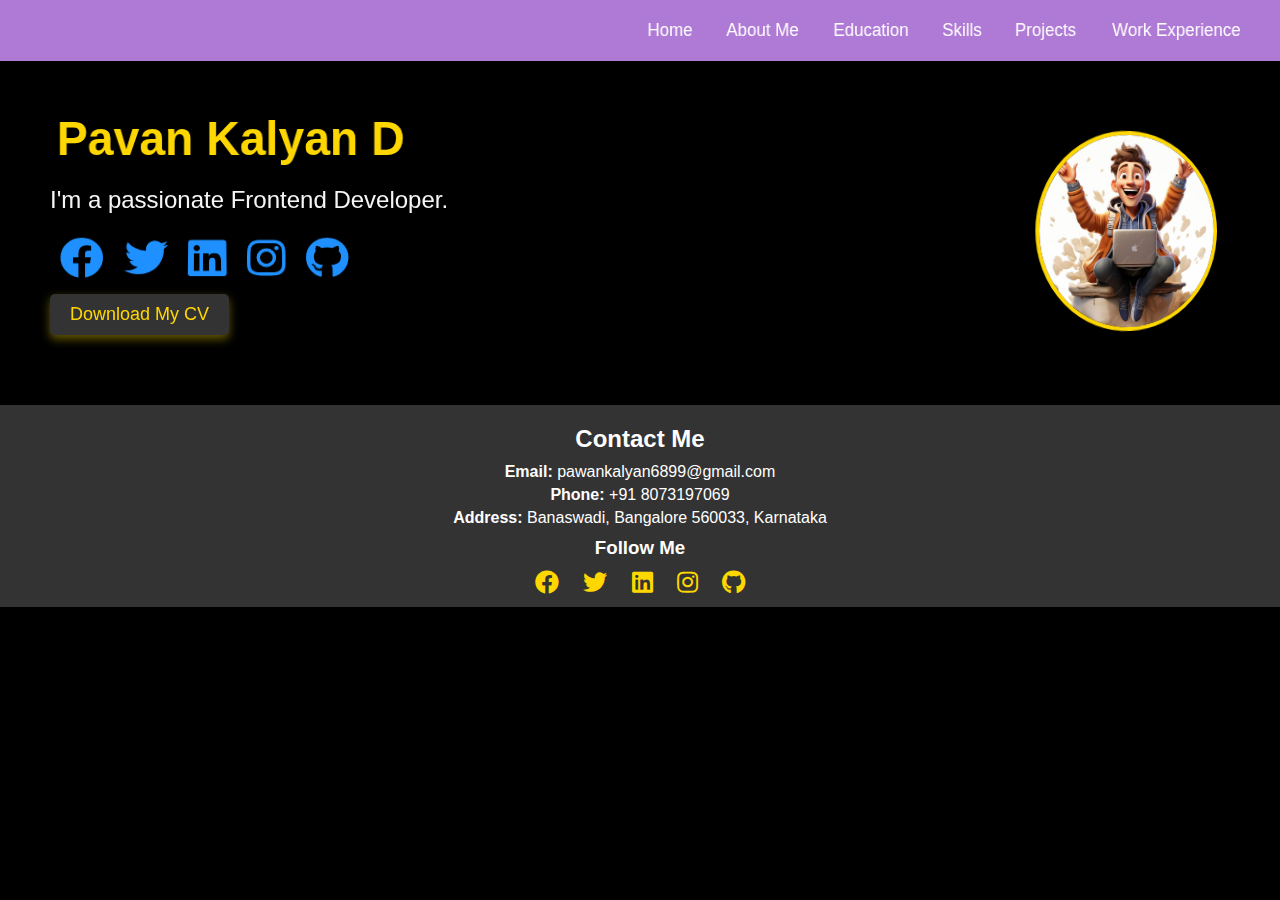
<file: index.html>
<!DOCTYPE html>
<html lang="en">

<head>
    <meta charset="UTF-8">
    <meta name="viewport" content="width=device-width, initial-scale=1.0">
    <title>Portfolio</title>
    <link rel="icon" type="png" href="portfolio.png">

    <link rel="stylesheet" href="styles.css">
    <link rel="stylesheet" href="https://cdnjs.cloudflare.com/ajax/libs/font-awesome/5.15.4/css/all.min.css">

    <style>

      

        /* Responsive Media Queries */
        @media (max-width: 1200px) {
            .navbar {
                padding: 8px; /* Smaller padding for larger tablets */
            }

            .hero-content h1 {
                font-size: 36px; /* Adjust heading size */
            }

            .hero-content p {
                font-size: 18px; /* Adjust paragraph size */
            }
        }

        @media (max-width: 992px) {
            .navbar {
                flex-direction: column; /* Stack navbar items */
                align-items: center; /* Center align */
            }

            .nav-link {
                margin: 5px 0; /* Spacing between nav items */
            }

            .hero-content h1 {
                font-size: 32px; /* Adjust heading size */
            }
        }

        /* Circular Image Style */
        .profile-image {
            width: 200px; /* Set width of the image */
            height: 200px; /* Set height of the image to be the same as width */
            border-radius: 50%; /* Make the image circular */
            object-fit: cover; /* Ensure the image fills the circle */
            border: 4px solid gold; /* Gold border */
        }

        footer {
            background-color: #333; /* Dark background */
            color: white; /* Text color */
            padding: 10px; /* Padding for the footer */
            text-align: center; /* Centered text */
            
        }

        footer h2,
        footer h3 {
            margin: 10px 0; /* Margin for headings */
        }

        footer p {
            margin: 5px 0; /* Margin for paragraph text */
        }

        .footer-social-icons {
            margin-top: 10px; /* Margin for social icons */
        }

        .footer-social-icons a {
            color: gold; /* Social icons color */
            margin: 0 10px; /* Space between icons */
            font-size: 24px; /* Size for social icons */
        }

        .footer-social-icons a:hover {
            color: gold; /* Hover color for icons */
        }
    </style>
</head>

<body>

    <header>
        <!-- Navbar -->
        <nav class="navbar navbar-expand-lg fixed-top">
            <div class="container">
                <div class="collapse navbar-collapse" id="navbarNav">
                    <ul class="navbar-nav ms-auto">
                        <li class="nav-item">
                            <a class="nav-link" href="index.html">Home</a>
                        </li>
                        <li class="nav-item">
                            <a class="nav-link" href="about.html">About Me</a>
                        </li>
                        <li class="nav-item">
                            <a class="nav-link" href="education.html">Education</a>
                        </li>
                        <li class="nav-item">
                            <a class="nav-link" href="skills.html">Skills</a>
                        </li>
                        <li class="nav-item">
                            <a class="nav-link" href="projects.html">Projects</a>
                        </li>
                        <li class="nav-item">
                            <a class="nav-link" href="experience.html">Work Experience</a>
                        </li>
                    </ul>
                </div>
            </div>
        </nav>
    </header>

    <section id="home" class="hero">
        <div class="hero-content">
            <h1 style="color: gold;">Pavan Kalyan D</h1>
            <p>I'm a passionate Frontend Developer.</p>

            <!-- Social Icons -->
            <div class="social-icons">
                <a href="https://facebook.com" target="_blank"><i class="fab fa-facebook"></i></a>
                <a href="https://twitter.com" target="_blank"><i class="fab fa-twitter"></i></a>
                <a href="https://linkedin.com" target="_blank"><i class="fab fa-linkedin"></i></a>
                <a href="https://instagram.com" target="_blank"><i class="fab fa-instagram"></i></a>
                <a href="https://github.com" target="_blank"><i class="fab fa-github"></i></a>
            </div>

            <!-- Download CV Button -->
            <div class="download-cv">
                <a href="Pavan_Kalyan_D_Frontend developer_CV.pdf" download class="cv-button">Download My CV</a>
            </div>
        </div>

        <div class="hero-image">
            <img src="3d profile.jpg" alt="Pavan Kalyan D" class="profile-image"> <!-- Image with circular style -->
        </div>
    </section>

    <!-- Footer Section -->
    <footer>
        <div class="footer-content">
            <h2>Contact Me</h2>
            <p><strong>Email:</strong> pawankalyan6899@gmail.com</p>
            <p><strong>Phone:</strong> +91 8073197069</p>
            <p><strong>Address:</strong> Banaswadi, Bangalore 560033, Karnataka </p>
        </div>
        <div class="footer-social-icons">
            <h3>Follow Me</h3>
            <a href="https://facebook.com" target="_blank"><i class="fab fa-facebook"></i></a>
            <a href="https://twitter.com" target="_blank"><i class="fab fa-twitter"></i></a>
            <a href="https://linkedin.com" target="_blank"><i class="fab fa-linkedin"></i></a>
            <a href="https://instagram.com" target="_blank"><i class="fab fa-instagram"></i></a>
            <a href="https://github.com" target="_blank"><i class="fab fa-github"></i></a>
        </div>
    </footer>

    <script>
        document.addEventListener('DOMContentLoaded', function () {
            // Fade in effect when the page is loaded
            document.body.classList.add('fade-in');
    
            // Handle link clicks for fade-out and navigation
            const links = document.querySelectorAll('a');
            links.forEach(link => {
                link.addEventListener('click', function (event) {
                    event.preventDefault(); // Prevent default navigation
                    const href = this.getAttribute('href'); // Get the destination href
    
                    // Add fade-out class
                    document.body.classList.add('fade-out');
    
                    // Redirect after fade-out transition
                    setTimeout(() => {
                        window.location.href = href;
                    }, 500); // Match this timeout with the CSS transition duration
                });
            });
        });
    </script>

</body>

</html>
</file>
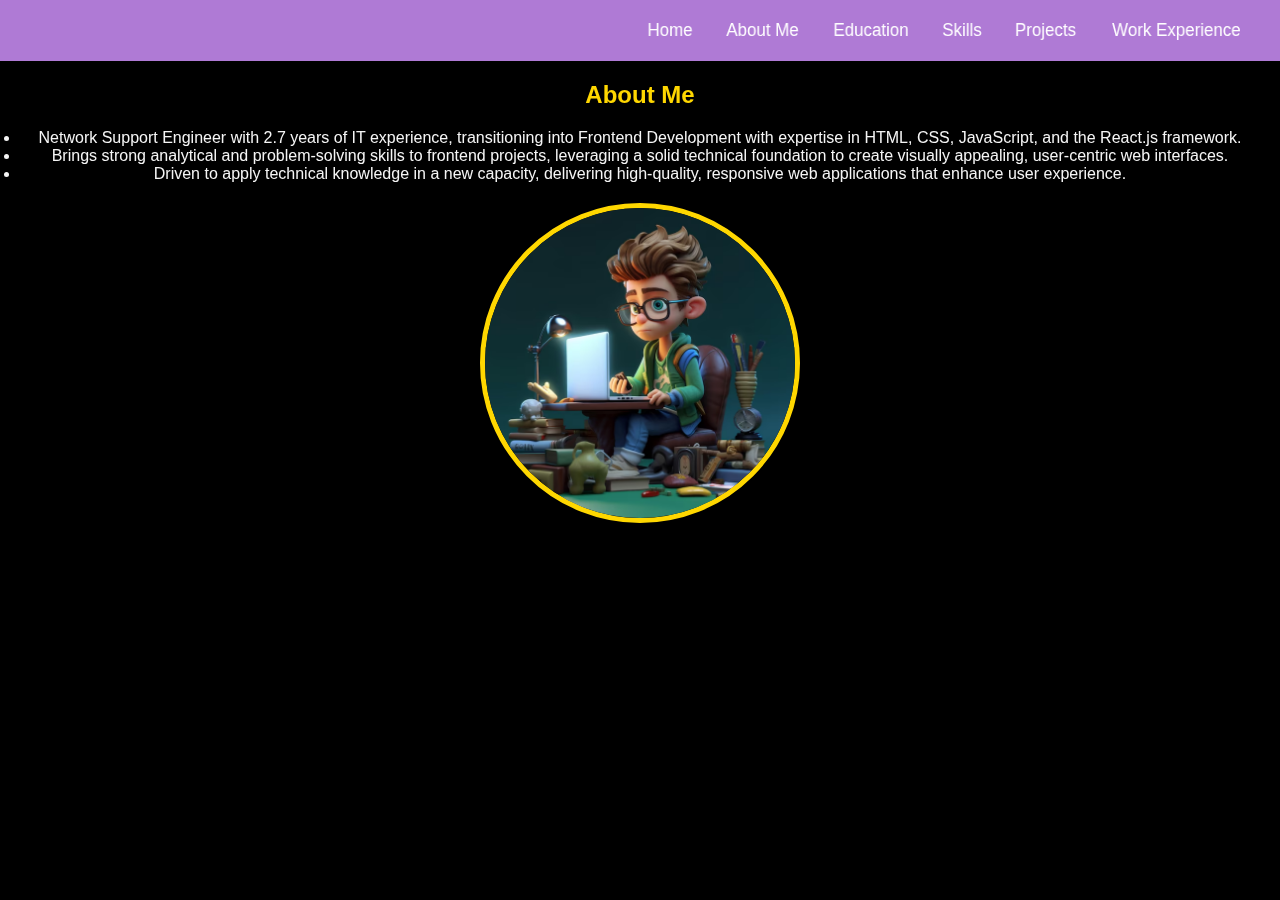
<file: about.html>
<!DOCTYPE html>
<html lang="en">

<head>
    <meta charset="UTF-8">
    <meta name="viewport" content="width=device-width, initial-scale=1.0">
    <title>About Me</title>
    <link rel="stylesheet" href="styles.css"> <!-- Link to external CSS file -->
    <style>

        /* General Reset */
        * {
            margin: 0;
            padding: 0;
            box-sizing: border-box;
        }

        body {
            font-family: 'Arial', sans-serif;
            background-color: black;
            color: whitesmoke;
        }

        header nav ul {
            list-style: none;
            display: flex;
            justify-content: flex-end;
            padding: 20px;
            background-color: #af7ad5;
        }

        header nav ul li {
            margin: 0 15px;
        }

        header nav ul li a {
            color: white;
            text-decoration: none;
            font-size: 18px;
        }

        /* About Section Styles */
        #about {
            padding: 20px; /* Add padding to the about section */
            text-align: center; /* Center the text */
        }

        #about h2 {
            color: gold;
            margin-bottom: 20px; /* Space below the heading */
        }

        #about p {
            margin-bottom: 20px; /* Space below the paragraph */
            line-height: 1.6; /* Improve readability */
        }

        /* Circular Image Wrapper */
        .img-wrapper {
            display: inline-block; /* Center the outer circle */
            width: 320px; /* Width of the wrapper */
            height: 320px; /* Height of the wrapper to make it a square */
            border-radius: 50%; /* Make the wrapper circular */
            border: 5px solid gold; /* Gold border */
            overflow: hidden; /* Hide overflow to maintain circle shape */
            position: relative; /* Position for inner image */
        }

        img {
            width: 100%; /* Make image fill the circular area */
            height: 100%; /* Make image fill the height of the wrapper */
            object-fit: cover; /* Ensure the image covers the wrapper without distortion */
            transition: transform 0.3s ease, box-shadow 0.3s ease; /* Transition for hover effects */
            position: absolute; /* Position it absolutely within the wrapper */
            top: 0;
            left: 0;
        }

        img:hover {
            transform: scale(1.1); /* Slightly enlarge on hover */
            box-shadow: 0 10px 20px rgba(0, 0, 0, 0.3); /* Shadow on hover */
        }

        /* Responsive styles */
        @media (max-width: 1024px) {
            header nav ul {
                flex-direction: column; /* Stack menu items vertically */
                align-items: center; /* Center align the items */
            }

            header nav ul li {
                margin: 5px 0; /* Margin between nav items */
            }

            .img-wrapper {
                width: 250px; /* Adjust width for smaller screens */
                height: 250px; /* Adjust height for smaller screens */
            }

            #about {
                padding: 15px; /* Adjust padding */
            }

            #about h2 {
                font-size: 28px; /* Responsive font size for heading */
            }

            #about p {
                font-size: 16px; /* Responsive font size for paragraphs */
            }
        }

        @media (max-width: 600px) {
            header nav ul {
                padding: 10px; /* Padding for smaller screens */
            }

            #about h2 {
                font-size: 24px; /* Smaller heading font size */
            }

            #about p {
                font-size: 14px; /* Smaller paragraph font size */
            }

            .img-wrapper {
                width: 200px; /* Cap to smaller width */
                height: 200px; /* Cap to smaller height */
            }
        }
    </style>
</head>

<body>

    <header>
        <nav>
            <ul>
                <li><a href="index.html">Home</a></li>
                <li><a href="about.html">About Me</a></li>
                <li><a href="education.html">Education</a></li>
                <li><a href="skills.html">Skills</a></li>
                <li><a href="projects.html">Projects</a></li>
                <li><a href="experience.html">Work Experience</a></li>
            </ul>
        </nav>
    </header>

    <section id="about">
        <h2>About Me</h2>
        <p>
            <li>Network Support Engineer with 2.7 years of IT experience, transitioning into Frontend Development with expertise in HTML, CSS, JavaScript, and the React.js framework.</li>
            <li>Brings strong analytical and problem-solving skills to frontend projects, leveraging a solid technical foundation to create visually appealing, user-centric web interfaces.</li>
            <li>Driven to apply technical knowledge in a new capacity, delivering high-quality, responsive web applications that enhance user experience.</li>
        </p>
        <div class="img-wrapper">
            <img src="abt1.avif" alt="About Me Image">
        </div>
    </section>

    <script>
        document.addEventListener('DOMContentLoaded', function () {
            // Fade in effect when the page is loaded
            document.body.classList.add('fade-in');
    
            // Handle link clicks for fade-out and navigation
            const links = document.querySelectorAll('a');
            links.forEach(link => {
                link.addEventListener('click', function (event) {
                    event.preventDefault(); // Prevent default navigation
                    const href = this.getAttribute('href'); // Get the destination href
    
                    // Add fade-out class
                    document.body.classList.add('fade-out');
    
                    // Redirect after fade-out transition
                    setTimeout(() => {
                        window.location.href = href;
                    }, 500); // Match this timeout with the CSS transition duration
                });
            });
        });
    </script>
</body>

</html>
</file>
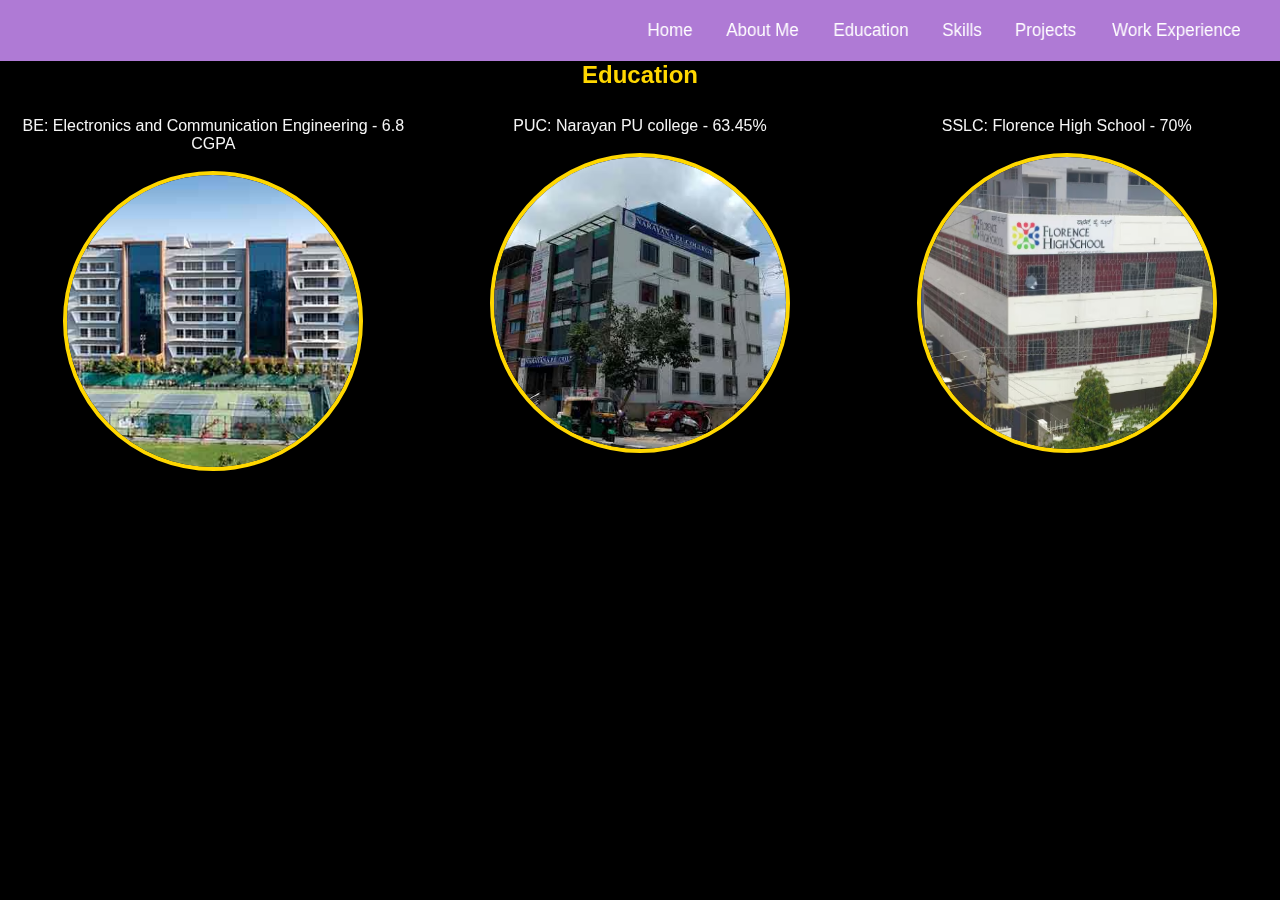
<file: education.html>
<!DOCTYPE html>
<html lang="en">

<head>
    <meta charset="UTF-8">
    <meta name="viewport" content="width=device-width, initial-scale=1.0">
    <title>Education - Pavan Kalyan</title>
    <link rel="stylesheet" href="styles.css">
    <style>

        /* Smooth Transition Styles */
body {
    opacity: 1; /* Ensure body starts fully visible */
    transition: opacity 0.5s ease; /* Smooth opacity transition */
}

.fade-out {
    opacity: 0; /* Fade out effect */
}

.fade-in {
    opacity: 1; /* Fade in effect */
}
        * {
            box-sizing: border-box;
        }

        .row {
            display: flex; /* Use flexbox for horizontal layout */
            flex-wrap: wrap; /* Wrap items on smaller screens */
            justify-content: center; /* Center the columns */
        }

        /* Create columns that sit next to each other */
        .column {
            flex: 33.33%; /* Each column takes up 1/3rd of the row */
            padding: 10px; /* Padding around columns */
            display: flex;
            flex-direction: column;
            align-items: center; /* Center align items in the column */
        }

        .img-wrapper {
            width: 300px; /* Fixed width for circular image containers */
            height: 300px; /* Fixed height for circular image containers */
            border-radius: 50%; /* Make the wrapper circular */
            border: 4px solid gold; /* Gold border */
            overflow: hidden; /* Hide overflow to maintain circle shape */
            display: flex;
            justify-content: center;
            align-items: center;
            position: relative; /* Relative positioning for absolute child */
            animation: float 3s infinite; /* Bubble effect animation */
        }

        img {
            width: 100%; /* Ensure images take full width of their container */
            height: 100%; /* Ensure images take full height of their container */
            object-fit: cover; /* Crop the image to fit the container */
            transition: transform 0.3s ease; /* Smooth scaling effect */
        }

        /* Bubble effect keyframes */
        @keyframes float {
            0% {
                transform: translateY(0);
            }
            50% {
                transform: translateY(-10px);
            }
            100% {
                transform: translateY(0);
            }
        }

        h2 {
            color: gold;
            text-align: center; /* Center the heading */
        }

        p {
            color: whitesmoke;
            text-align: center;
        }

        @media (max-width: 1200px) {
            .navbar {
                padding: 8px; /* Smaller padding for larger tablets */
            }

            .hero-content h1 {
                font-size: 36px; /* Adjust heading size */
            }

            .hero-content p {
                font-size: 18px; /* Adjust paragraph size */
            }
        }

        @media (max-width: 992px) {
            .navbar {
                flex-direction: column; /* Stack navbar items */
                align-items: center; /* Center align */
            }

            .nav-link {
                margin: 5px 0; /* Spacing between nav items */
            }

            .hero-content h1 {
                font-size: 32px; /* Adjust heading size */
            }
        }
    </style>
</head>

<body>
    <header>
        <nav>
            <ul>
                <li><a href="index.html">Home</a></li>
                <li><a href="about.html">About Me</a></li>
                <li><a href="education.html">Education</a></li>
                <li><a href="skills.html">Skills</a></li>
                <li><a href="projects.html">Projects</a></li>
                <li><a href="experience.html">Work Experience</a></li>
            </ul>
        </nav>
    </header>

    <section id="education">
        <h2>Education</h2><br>
        <div class="row">
            <div class="column">
                <p>BE: Electronics and Communication Engineering - 6.8 CGPA</p><br>
                <div class="img-wrapper">
                    <img src="college.jpg" alt="Gopalan college of engineering">
                </div>
            </div>

            <div class="column">
                <p>PUC: Narayan PU college - 63.45%</p><br>
                <div class="img-wrapper">
                    <img src="pu.avif" alt="Narayan PU college">
                </div>
            </div>

            <div class="column">
                <p>SSLC: Florence High School - 70%</p><br>
                <div class="img-wrapper">
                    <img src="school.avif" alt="Florence High School">
                </div>
            </div>
        </div>
    </section>
    <script>
        document.addEventListener('DOMContentLoaded', function () {
            // Fade in effect when the page is loaded
            document.body.classList.add('fade-in');
    
            // Handle link clicks for fade-out and navigation
            const links = document.querySelectorAll('a');
            links.forEach(link => {
                link.addEventListener('click', function (event) {
                    event.preventDefault(); // Prevent default navigation
                    const href = this.getAttribute('href'); // Get the destination href
    
                    // Add fade-out class
                    document.body.classList.add('fade-out');
    
                    // Redirect after fade-out transition
                    setTimeout(() => {
                        window.location.href = href;
                    }, 500); // Match this timeout with the CSS transition duration
                });
            });
        });
    </script>

</body>

</html>
</file>
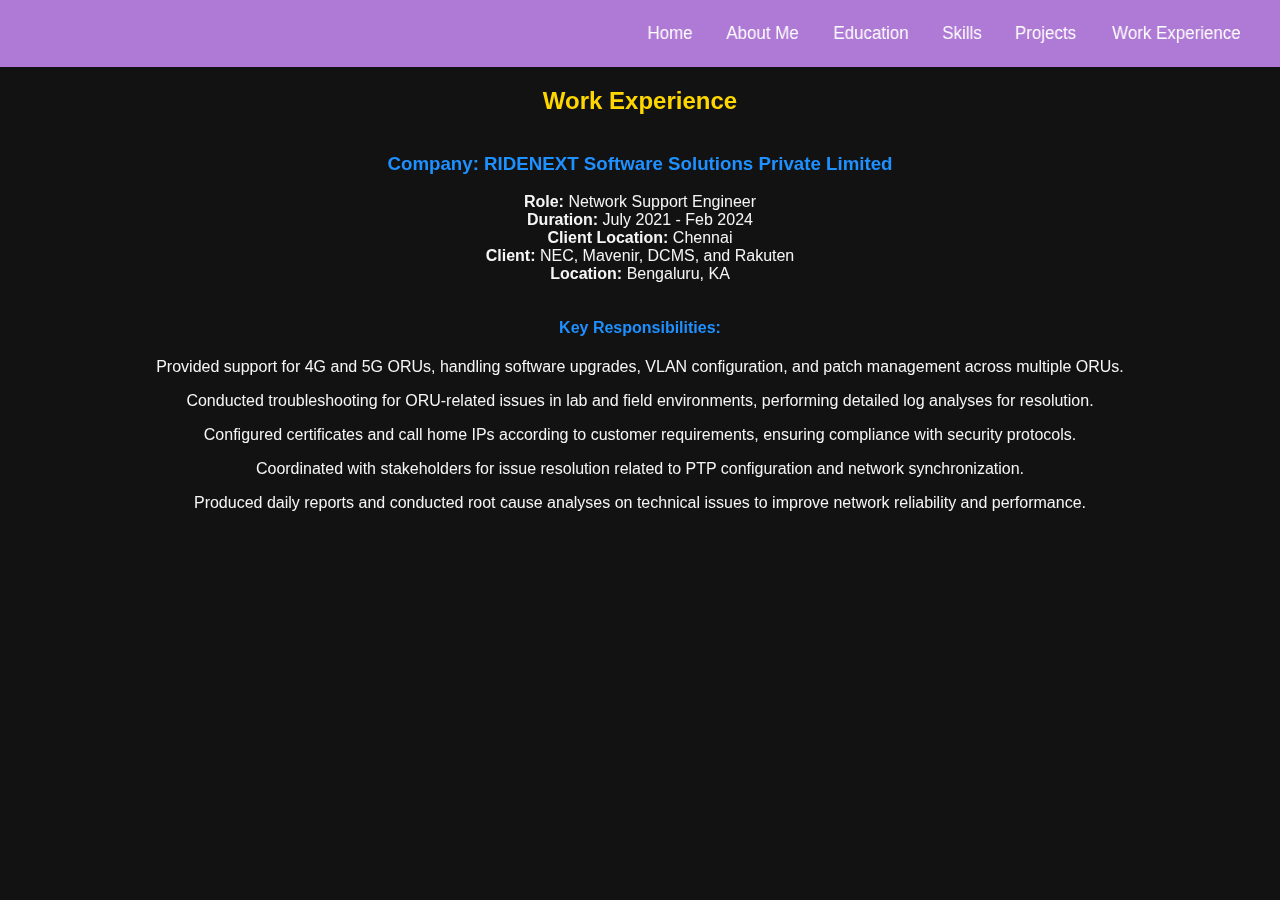
<file: experience.html>
<!DOCTYPE html>
<html lang="en">

<head>
    <meta charset="UTF-8">
    <meta name="viewport" content="width=device-width, initial-scale=1.0">
    <title>Work Experience</title>
    <link rel="stylesheet" href="styles.css">
    <style>
        * {
            box-sizing: border-box; /* Use box-sizing for uniform padding and borders */
        }

        body {
            background-color: #121212; /* Dark background for contrast */
            color: whitesmoke; /* Default text color */
            font-family: Arial, sans-serif; /* Font style */
            margin: 0; /* Remove default body margin */
            padding: 0; /* Remove default body padding */
            text-align: center; /* Center text for the body */
        }

        main {
            display: flex;
            justify-content: center; /* Center the main section horizontally */
            align-items: center; /* Center the main section vertically if needed */
            padding: 20px; /* Add padding for spacing */
        }

        

        h2 {
            color: gold; /* Title colors */
            margin-bottom: 20px; /* Space below the title */
        }

        h3, h4 {
            color: dodgerblue; /* Consistent heading colors */
        }

        ul {
            list-style-type: none; /* Remove bullet points from list */
            padding: 0; /* Remove padding from lists */
        }

        li {
            margin-bottom: 10px; /* Space between list items */
            line-height: 1.5; /* Improved readability */
        }
    </style>
</head>

<body>
    <header>
        <nav>
            <ul>
                <li><a href="index.html">Home</a></li>
                <li><a href="about.html">About Me</a></li>
                <li><a href="education.html">Education</a></li>
                <li><a href="skills.html">Skills</a></li>
                <li><a href="projects.html">Projects</a></li>
                <li><a href="experience.html">Work Experience</a></li>
            </ul>
        </nav>
    </header>

    <main>
        <section class="experience">
            <h2>Work Experience</h2><br>
            <div class="experience-item">
                <h3><strong>Company:</strong> RIDENEXT Software Solutions Private Limited</h3><br>
                <p><strong>Role:</strong> Network Support Engineer</p>
                <p><strong>Duration:</strong> July 2021 - Feb 2024</p>
                <p><strong>Client Location:</strong> Chennai</p>
                <p><strong>Client:</strong> NEC, Mavenir, DCMS, and Rakuten</p>
                <p><strong>Location:</strong> Bengaluru, KA</p><br><br>
                <h4>Key Responsibilities:</h4><br>
                <ul>
                    <li>Provided support for 4G and 5G ORUs, handling software upgrades, VLAN configuration, and patch management across multiple ORUs.</li>
                    <li>Conducted troubleshooting for ORU-related issues in lab and field environments, performing detailed log analyses for resolution.</li>
                    <li>Configured certificates and call home IPs according to customer requirements, ensuring compliance with security protocols.</li>
                    <li>Coordinated with stakeholders for issue resolution related to PTP configuration and network synchronization.</li>
                    <li>Produced daily reports and conducted root cause analyses on technical issues to improve network reliability and performance.</li>
                </ul>
            </div>
        </section>
    </main>
    <script>
        document.addEventListener('DOMContentLoaded', function () {
            // Fade in effect when the page is loaded
            document.body.classList.add('fade-in');
    
            // Handle link clicks for fade-out and navigation
            const links = document.querySelectorAll('a');
            links.forEach(link => {
                link.addEventListener('click', function (event) {
                    event.preventDefault(); // Prevent default navigation
                    const href = this.getAttribute('href'); // Get the destination href
    
                    // Add fade-out class
                    document.body.classList.add('fade-out');
    
                    // Redirect after fade-out transition
                    setTimeout(() => {
                        window.location.href = href;
                    }, 500); // Match this timeout with the CSS transition duration
                });
            });
        });
    </script>
</body>

</html>
</file>
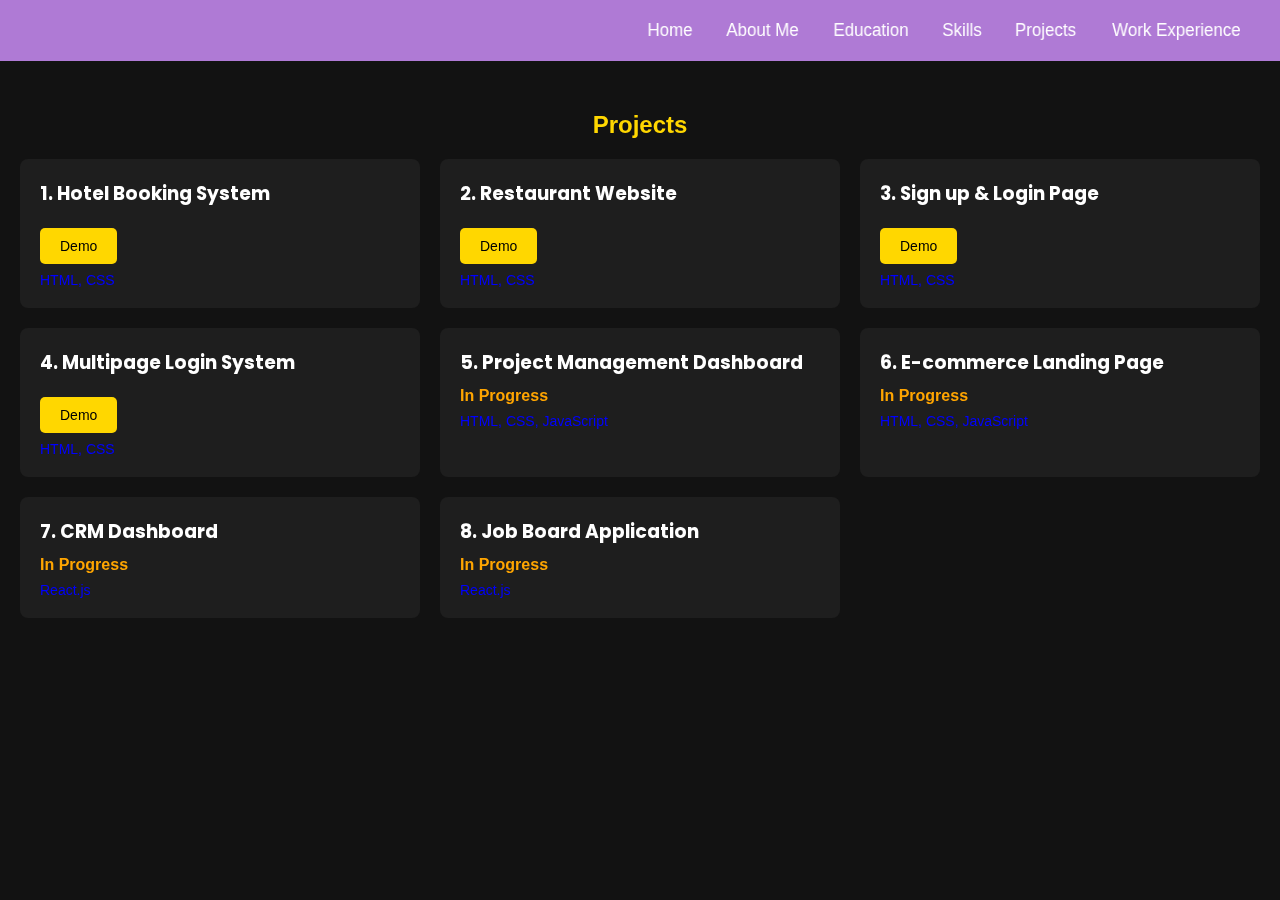
<file: projects.html>
<!DOCTYPE html>
<html lang="en">

<head>
    <meta charset="UTF-8">
    <meta name="viewport" content="width=device-width, initial-scale=1.0">
    <title>Projects - Pavan Kalyan</title>
    <link rel="icon" type="png" href="portfolio.png">

    <link rel="stylesheet" href="styles.css">
    <link rel="stylesheet" href="https://cdnjs.cloudflare.com/ajax/libs/font-awesome/5.15.4/css/all.min.css">
    <link href="https://fonts.googleapis.com/css2?family=Poppins:wght@500&display=swap" rel="stylesheet"> <!-- Stylish Font -->

    <style>
        * {
            box-sizing: border-box; /* Use box-sizing for uniform padding and borders */
        }

        body {
            background-color: #121212; /* Dark background for contrast */
            color: whitesmoke; /* Default text color */
            font-family: Arial, sans-serif; /* General font style */
            text-align: center; /* Center text for the body */
            margin: 0; /* Remove default body margin */
            padding: 0; /* Remove default body padding */
        }

        #projects {
            margin-top: 50px; /* Space above the projects section */
            padding: 0 20px; /* Prevent text from touching the edges on smaller screens */
        }

        h2 {
            color: gold; /* Title colors */
            margin-bottom: 20px; /* Space below the title */
        }

        .project-grid {
            display: grid;
            grid-template-columns: repeat(3, 1fr); /* Three columns in the grid */
            gap: 20px; /* Space between grid items */
        }

        .project-item {
            background-color: #1e1e1e; /* Background for project items */
            border-radius: 8px; /* Rounded corners for project items */
            padding: 20px; /* Padding inside project items */
            text-align: left; /* Align text to the left */
            transition: transform 0.3s; /* Animation for hover effect */
        }

        .project-item:hover {
            transform: scale(1.05); /* Slightly scale up on hover */
        }

        .project-item h3 {
            font-family: 'Poppins', sans-serif; /* Applying the stylish font */
            color: white; /* Heading color */
            margin-bottom: 10px; /* Space below project heading */
        }

        .demo-button {
            background-color: gold; /* Button background color */
            color: black; /* Button text color */
            border: none; /* No border */
            padding: 10px 20px; /* Padding for the button */
            border-radius: 5px; /* Rounded corners */
            text-decoration: none; /* Remove underline from the link */
            font-size: 14px; /* Font size for button text */
            cursor: pointer; /* Pointer cursor on hover */
            margin-top: 10px; /* Space above the button */
            display: inline-block; /* Display as inline block element */
        }

        .demo-button:hover {
            opacity: 0.8; /* Slight transparency on hover */
        }

        .skill-used {
            margin-top: 8px; /* Space between demo button and skills used */
            font-size: 14px; /* Font size for skill text */
            color: blue; /* Color for the skills text */
        }

        .in-progress {
            color: orange; /* Color for indicating in-progress projects */
            font-weight: bold; /* Make in-progress text bold */
        }

        /* Responsive Design for the grid */
        @media (max-width: 768px) {
            .project-grid {
                grid-template-columns: repeat(2, 1fr); /* Two columns for medium screens */
            }
        }

        @media (max-width: 480px) {
            .project-grid {
                grid-template-columns: 1fr; /* Single column for very small screens */
            }

            h2 {
                font-size: 24px; /* Adjust heading size */
            }

            .project-item {
                padding: 15px; /* Adjust padding for smaller screens */
            }

            .demo-button {
                font-size: 14px; /* Adjust button size */
                padding: 8px 16px; /* Adjust padding */
            }
        }
    </style>
</head>

<body>
    <header>
        <nav class="navbar navbar-expand-lg fixed-top">
            <div class="container">
                <div class="collapse navbar-collapse" id="navbarNav">
                    <ul class="navbar-nav ms-auto">
                        <li class="nav-item">
                            <a class="nav-link" href="index.html">Home</a>
                        </li>
                        <li class="nav-item">
                            <a class="nav-link" href="about.html">About Me</a>
                        </li>
                        <li class="nav-item">
                            <a class="nav-link" href="education.html">Education</a>
                        </li>
                        <li class="nav-item">
                            <a class="nav-link" href="skills.html">Skills</a>
                        </li>
                        <li class="nav-item">
                            <a class="nav-link" href="projects.html">Projects</a>
                        </li>
                        <li class="nav-item">
                            <a class="nav-link" href="experience.html">Work Experience</a>
                        </li>
                    </ul>
                </div>
            </div>
        </nav>
    </header>

    <section id="projects">
        <h2>Projects</h2>
        <div class="project-grid">
            <div class="project-item">
                <h3>1. Hotel Booking System</h3>
                <a href="https://pawankalayan6899.github.io/Hotel-Booking/" target="_blank" class="demo-button">Demo</a>
                <p class="skill-used">HTML, CSS</p>
            </div>
            <div class="project-item">
                <h3>2. Restaurant Website</h3>
                <a href="https://pawankalayan6899.github.io/Restaurant/" target="_blank" class="demo-button">Demo</a>
                <p class="skill-used">HTML, CSS</p>
            </div>
            <div class="project-item">
                <h3>3. Sign up & Login Page</h3>
                <a href="https://pawankalayan6899.github.io/Login-and-Sign-up-page/" target="_blank" class="demo-button">Demo</a>
                <p class="skill-used">HTML, CSS</p>
            </div>
            <div class="project-item">
                <h3>4. Multipage Login System</h3>
                <a href="https://pawankalayan6899.github.io/Multi-step-registration/" target="_blank" class="demo-button">Demo</a>
                <p class="skill-used">HTML, CSS</p>
            </div>
            <div class="project-item">
                <h3>5. Project Management Dashboard</h3>
                <p class="in-progress">In Progress</p>
                <p class="skill-used">HTML, CSS, JavaScript</p>
            </div>
            <div class="project-item">
                <h3>6. E-commerce Landing Page</h3>
                <p class="in-progress">In Progress</p>
                <p class="skill-used">HTML, CSS, JavaScript</p>
            </div>
            <div class="project-item">
                <h3>7. CRM Dashboard</h3>
                <p class="in-progress">In Progress</p>
                <p class="skill-used">React.js</p>
            </div>
            <div class="project-item">
                <h3>8. Job Board Application</h3>
                <p class="in-progress">In Progress</p>
                <p class="skill-used">React.js</p>
            </div>
        </div>
    </section>

    <script>
        document.addEventListener('DOMContentLoaded', function () {
            // Fade in effect when the page is loaded
            document.body.classList.add('fade-in');

            // Handle link clicks for fade-out and navigation
            const links = document.querySelectorAll('a');
            links.forEach(link => {
                link.addEventListener('click', function (event) {
                    event.preventDefault(); // Prevent default navigation
                    const href = this.getAttribute('href'); // Get the destination href

                    // Add fade-out class
                    document.body.classList.add('fade-out');

                    // Redirect after fade-out transition
                    setTimeout(() => {
                        window.location.href = href;
                    }, 500); // Match this timeout with the CSS transition duration
                });
            });
        });
    </script>
</body>

</html>
</file>
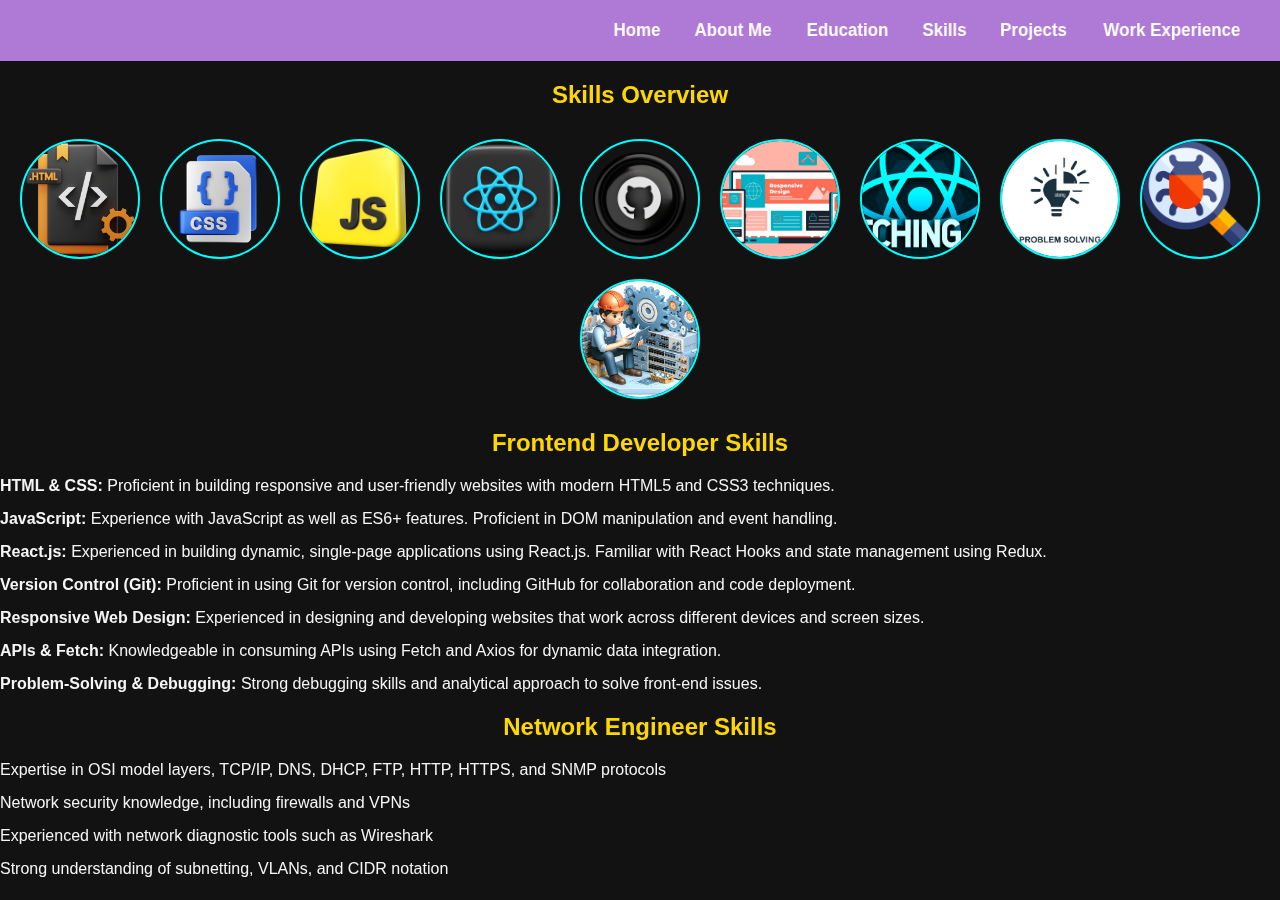
<file: skills.html>
<!DOCTYPE html>
<html lang="en">

<head>
    <meta charset="UTF-8">
    <meta name="viewport" content="width=device-width, initial-scale=1.0">
    <title>Skills - Pavan Kalyan</title>
    <link rel="stylesheet" href="styles.css">
    <style>
        * {
            box-sizing: border-box; /* Use box-sizing for uniform padding and borders */
        }

        body {
            background-color: #121212; /* Dark background for contrast */
            color: whitesmoke; /* Default text color */
            font-family: Arial, sans-serif; /* Font style */
        }

        nav {
            margin-bottom: 20px; /* Space below the navigation */
        }

        header nav ul {
            display: flex; /* Display navigation items in a row */
            justify-content: right; /* Center the navigation items */
            list-style: none; /* Remove bullet points */
            padding: 10; /* Remove padding from the ul */
        }

        header nav ul li {
            margin: 0 15px; /* Space between navigation items */
        }

        header nav a {
            text-decoration: none; /* Remove underline from links */
            color: gold; /* Link text color */
            font-weight: bold; /* Bold links */
        }

        @media (max-width: 1200px) {
            .navbar {
                padding: 8px; /* Smaller padding for larger tablets */
            }
        }

        @media (max-width: 992px) {
            .navbar {
                flex-direction: column; /* Stack navbar items */
                align-items: center; /* Center align */
            }
        }

        h2 {
            color: gold; /* Title colors */
            text-align: center; /* Center align headings */
            margin: 20px 0; /* Space around titles */
        }

        /* Container to hold images */
        .image-container {
            display: flex; /* Use flexbox */
            flex-wrap: wrap; /* Allow wrapping */
            justify-content: center; /* Center the contents */
        }

        /* Style for images to ensure consistent sizes */
        .img-wrapper {
            width: 120px; /* Adjusted fixed width for the circular container */
            height: 120px; /* Adjusted fixed height for the circular container */
            border-radius: 50%; /* Make it circular */
            overflow: hidden; /* Hide overflow to maintain circle shape */
            margin: 10px; /* Space between images */
            display: flex; /* Center content */
            justify-content: center; /* Center align */
            align-items: center; /* Center vertically */
            transition: transform 0.3s ease, box-shadow 0.3s ease; /* Transition for hover effects */
            border: 2px solid aqua; /* Optional: Gold border for visual appeal */
        }

        img {
            width: 100%; /* Ensure images take full width of their container */
            height: 100%; /* Ensure images take full height of their container */
            object-fit: cover; /* Resize to fit within box while preserving aspect ratio */
            transition: transform 0.3s ease; /* Transition for image scaling */
        }

        /* Hover effects for the wrapper */
        .img-wrapper:hover {
            transform: scale(1.1); /* Scale image wrapper */
            box-shadow: 0 4px 12px rgba(0, 0, 0, 0.5); /* Add shadow on hover */
        }

        /* Hover effects for images */
        img:hover {
            transform: scale(1.1); /* Move image up and scale it on hover */
        }

        /* List styles */
        ul {
            list-style-type: none; /* Remove bullet points from list */
            padding: 0; /* Remove padding from lists */
        }

        li {
            margin-bottom: 15px; /* Space between list items */
            color: whitesmoke; /* List item text color */
        }
    </style>
</head>

<body>
    <header>
        <nav>
            <ul>
                <li><a href="index.html">Home</a></li>
                <li><a href="about.html">About Me</a></li>
                <li><a href="education.html">Education</a></li>
                <li><a href="skills.html">Skills</a></li>
                <li><a href="projects.html">Projects</a></li>
                <li><a href="experience.html">Work Experience</a></li>
            </ul>
        </nav>
    </header>

    <section id="skills">
        <h2>Skills Overview</h2>
        <div class="image-container">
            <!-- All images in circular wrappers -->
            <div class="img-wrapper">
                <img src="htmlnew.webp" alt="HTML">
            </div>
            <div class="img-wrapper">
                <img src="css.webp" alt="CSS">
            </div>
            <div class="img-wrapper">
                <img src="javascript.png" alt="JavaScript">
            </div>
            <div class="img-wrapper">
                <img src="react.png" alt="React.js">
            </div>
            <div class="img-wrapper">
                <img src="github-logo.png" alt="GitHub">
            </div>
            <div class="img-wrapper">
                <img src="responsive.jpg" alt="Responsive Design">
            </div>
            <div class="img-wrapper">
                <img src="fetch api.png" alt="Fetch API">
            </div>
            <div class="img-wrapper">
                <img src="problem solving.jpg" alt="Problem Solving">
            </div>
            <div class="img-wrapper">
                <img src="debugging.png" alt="Debugging">
            </div>
            <div class="img-wrapper">
                <img src="network.jpg" alt="Network Skills">
            </div>
        </div>

        <h2>Frontend Developer Skills</h2>
        <ul>
            <li><strong>HTML & CSS:</strong> Proficient in building responsive and user-friendly websites with modern HTML5 and CSS3 techniques.</li>
            <li><strong>JavaScript:</strong> Experience with JavaScript as well as ES6+ features. Proficient in DOM manipulation and event handling.</li>
            <li><strong>React.js:</strong> Experienced in building dynamic, single-page applications using React.js. Familiar with React Hooks and state management using Redux.</li>
            <li><strong>Version Control (Git):</strong> Proficient in using Git for version control, including GitHub for collaboration and code deployment.</li>
            <li><strong>Responsive Web Design:</strong> Experienced in designing and developing websites that work across different devices and screen sizes.</li>
            <li><strong>APIs & Fetch:</strong> Knowledgeable in consuming APIs using Fetch and Axios for dynamic data integration.</li>
            <li><strong>Problem-Solving & Debugging:</strong> Strong debugging skills and analytical approach to solve front-end issues.</li>
        </ul>

        <h2>Network Engineer Skills</h2>
        <ul>
            <li>Expertise in OSI model layers, TCP/IP, DNS, DHCP, FTP, HTTP, HTTPS, and SNMP protocols</li>
            <li>Network security knowledge, including firewalls and VPNs</li>
            <li>Experienced with network diagnostic tools such as Wireshark</li>
            <li>Strong understanding of subnetting, VLANs, and CIDR notation</li>
        </ul>
    </section>
    <script>
        document.addEventListener('DOMContentLoaded', function () {
            // Fade in effect when the page is loaded
            document.body.classList.add('fade-in');
    
            // Handle link clicks for fade-out and navigation
            const links = document.querySelectorAll('a');
            links.forEach(link => {
                link.addEventListener('click', function (event) {
                    event.preventDefault(); // Prevent default navigation
                    const href = this.getAttribute('href'); // Get the destination href
    
                    // Add fade-out class
                    document.body.classList.add('fade-out');
    
                    // Redirect after fade-out transition
                    setTimeout(() => {
                        window.location.href = href;
                    }, 500); // Match this timeout with the CSS transition duration
                });
            });
        });
    </script>
</body>

</html>
</file>
<file: styles.css>
/* General Reset */
* {
    margin: 0;
    padding: 0;
    box-sizing: border-box;
}

body {
    font-family: 'Arial', sans-serif;
    background-color: black;
    color: whitesmoke;
    perspective: 1000px;
    transform-style: preserve-3d;
    transition: transform 0.5s ease;
    overflow-x: hidden; /* Prevent horizontal scroll caused by 3D effects */
}

/* Smooth Transition Styles */
body {
    opacity: 1; /* Ensure body starts fully visible */
    transition: opacity 0.5s ease; /* Smooth opacity transition */
}

.fade-out {
    opacity: 0; /* Fade out effect */
}

.fade-in {
    opacity: 1; /* Fade in effect */
}

/* Navbar Styling */
header nav ul {
    list-style: none;
    display: flex;
    justify-content: flex-end;
    padding: 20px;
    background-color: #af7ad5;
}

header nav ul li {
    margin: 0 15px;
    transform: rotateY(20deg); /* Initial 3D rotation */
    transition: transform 0.4s ease, color 0.4s ease;
}

header nav ul li:hover {
    transform: rotateY(0deg) scale(1.1); /* Scale and reset rotation on hover */
}

header nav ul li a {
    color: white;
    text-decoration: none;
    font-size: 18px;
    transition: color 0.4s ease;
}

header nav ul li a:hover {
    background-color: black;
    color: white;
}

/* Hero Section with 3D Effects */
.hero {
    display: flex;
    align-items: center;
    justify-content: space-between;
    padding: 50px;
    background-color: black;
    perspective: 1000px;
    transform-style: preserve-3d;
}

.hero-content {
    max-width: 50%;
}

.hero-content h1 {
    font-size: 48px;
    color: white;
    margin-bottom: 20px;
    transform: rotateY(15deg);
    transition: transform 0.5s ease, color 0.5s ease;
}

.hero-content:hover h1 {
    transform: rotateY(0deg) scale(1.05); /* Pop-out effect */
    color: #ffba08;
}

.hero-content p {
    font-size: 24px;
    margin-bottom: 20px;
    transform: translateZ(30px); /* 3D pop-out effect */
    transition: transform 0.5s ease;
}

.hero-content:hover p {
    transform: translateZ(0); /* Reset on hover */
}

/* Social Media Icon 3D Hover Animation */
.social-icons {
    display: flex;
}

.social-icons a {
    color: dodgerblue;
    margin: 0 10px;
    font-size: 44px;
    transition: transform 0.4s ease, color 0.3s ease;
    transform: perspective(500px) rotateX(20deg); /* 3D Rotation */
}

.social-icons a:hover {
    transform: rotateX(0deg) rotateY(10deg) scale(1.2); /* Enhanced hover effect */
    color: orangered; /* Brighter color on hover */
}

/* Hero Image with 3D Effect */
.hero-image img {
    max-width: auto;
    transition: transform 0.7s ease;
    transform: perspective(1000px) rotateY(25deg); /* Initial 3D rotation */
    box-shadow: 0 5px 15px rgba(0, 0, 0, 0.5);
}

.hero-image:hover img {
    transform: rotateY(0deg) scale(1.1); /* Scale and reset rotation on hover */
}

/* Smooth Scrolling for Internal Links */
html {
    scroll-behavior: smooth;
}

/* Scroll Reveal Animation */
.hidden {
    opacity: 0;
    transform: translateY(20px);
    transition: opacity 0.6s ease-out, transform 0.6s ease-out;
}

.reveal {
    opacity: 1;
    transform: translateY(0);
}

/* Download CV Button Styling */
.cv-button {
    display: inline-block;
    padding: 10px 20px;
    margin-top: 10px;
    margin-bottom: 20px; /* Add this line to create space below the button */
    font-size: 18px;
    color: gold;
    background-color: #333;
    text-decoration: none;
    border-radius: 5px;
    box-shadow: 0 4px 10px rgba(255, 223, 0, 0.4);
    transition: background-color 0.3s ease, color 0.3s ease, transform 0.3s ease, box-shadow 0.3s ease;
}

.cv-button:hover {
    background-color: #444;
    color: #ffd700;
    transform: translateY(-5px) scale(1.05); /* Hover lift effect */
    box-shadow: 0 8px 20px rgba(255, 223, 0, 0.6); /* Stronger shadow on hover */
}

/* Responsive styles */
@media (max-width: 1024px) {
    .hero {
        flex-direction: column; /* Stack items vertically */
        padding: 20px; /* Reduce padding */
    }

    .hero-content {
        max-width: 100%; /* Full width for content */
        text-align: center; /* Center align text */
    }

    .hero-content h1 {
        font-size: 36px; /* Responsive font size */
    }

    .hero-content p {
        font-size: 20px; /* Responsive font size */
    }

    .social-icons {
        justify-content: center; /* Center align social icons */
    }

    .social-icons a {
        font-size: 36px; /* Responsive icon size */
    }

    img {
        width: 80%; /* Responsive image width */
        height: auto; /* Maintain aspect ratio */
    }
}

@media (max-width: 600px) {
    header nav ul {
        flex-direction: column; /* Stack menu items vertically */
        padding: 10px; /* Reduce padding */
    }

    header nav ul li {
        margin: 5px 0; /* Space between nav items */
    }

    .hero-content h1 {
        font-size: 28px; /* Smaller font size for mobile */
    }

    .hero-content p {
        font-size: 18px; /* Smaller font size for mobile */
    }
}
</file>
